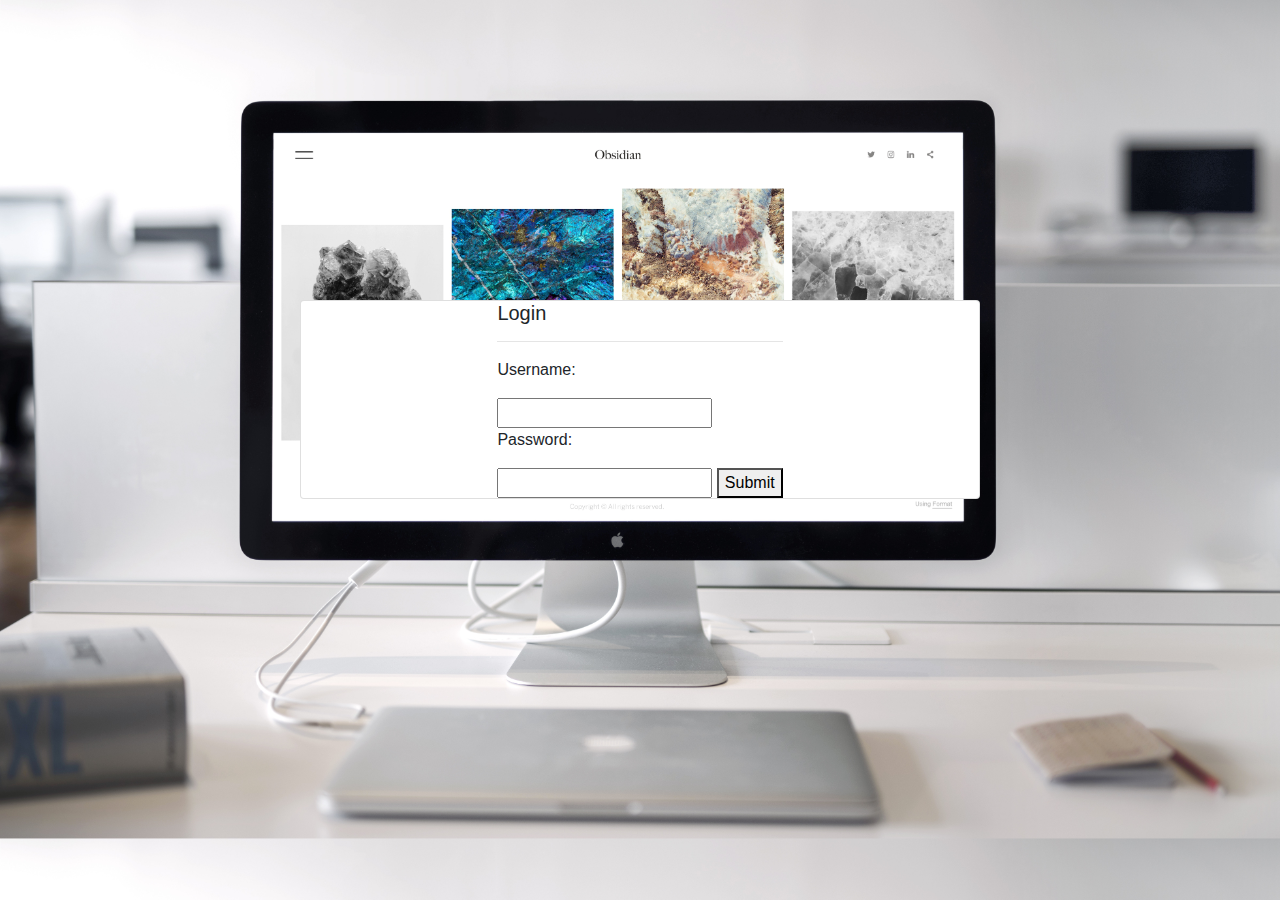
<file: login.html>
<!DOCTYPE html>
<html>
    <head>
        <link href="login.css" rel="stylesheet" type="text/css"/>
        <title>Login Page</title>
        <meta charset="utf-8"/>
        <meta name="viewport" content="width=device-width, initial-scale=1, shrink-to-fit=no"/>
        <link rel="stylesheet" href="https://stackpath.bootstrapcdn.com/bootstrap/4.4.1/css/bootstrap.min.css" integrity="sha384-Vkoo8x4CGsO3+Hhxv8T/Q5PaXtkKtu6ug5TOeNV6gBiFeWPGFN9MuhOf23Q9Ifjh" crossorigin="anonymous">
    </head>
    <body>
        <div class="card">
            <div class="card-content">
                <h5 class="card-title">Login</h5>
                <hr/>
                <form>
                    <p>Username: </p>
                    <input name="username" type="text"/>
                    <p>Password: </p>
                    <input name="password" type="password"/>
                    <button>Submit</button>
                </form>
            </div>
        </div>
    </body>
</html>
</file>
<file: login.css>
body{
    background-image: url("./photo-of-imac-near-macbook-1029757.jpg");
    background-size: cover;
}
.card{
    margin: 300px;
    background-color: #bec4c0;
}
.card-content{
    margin: auto;
}
</file>
